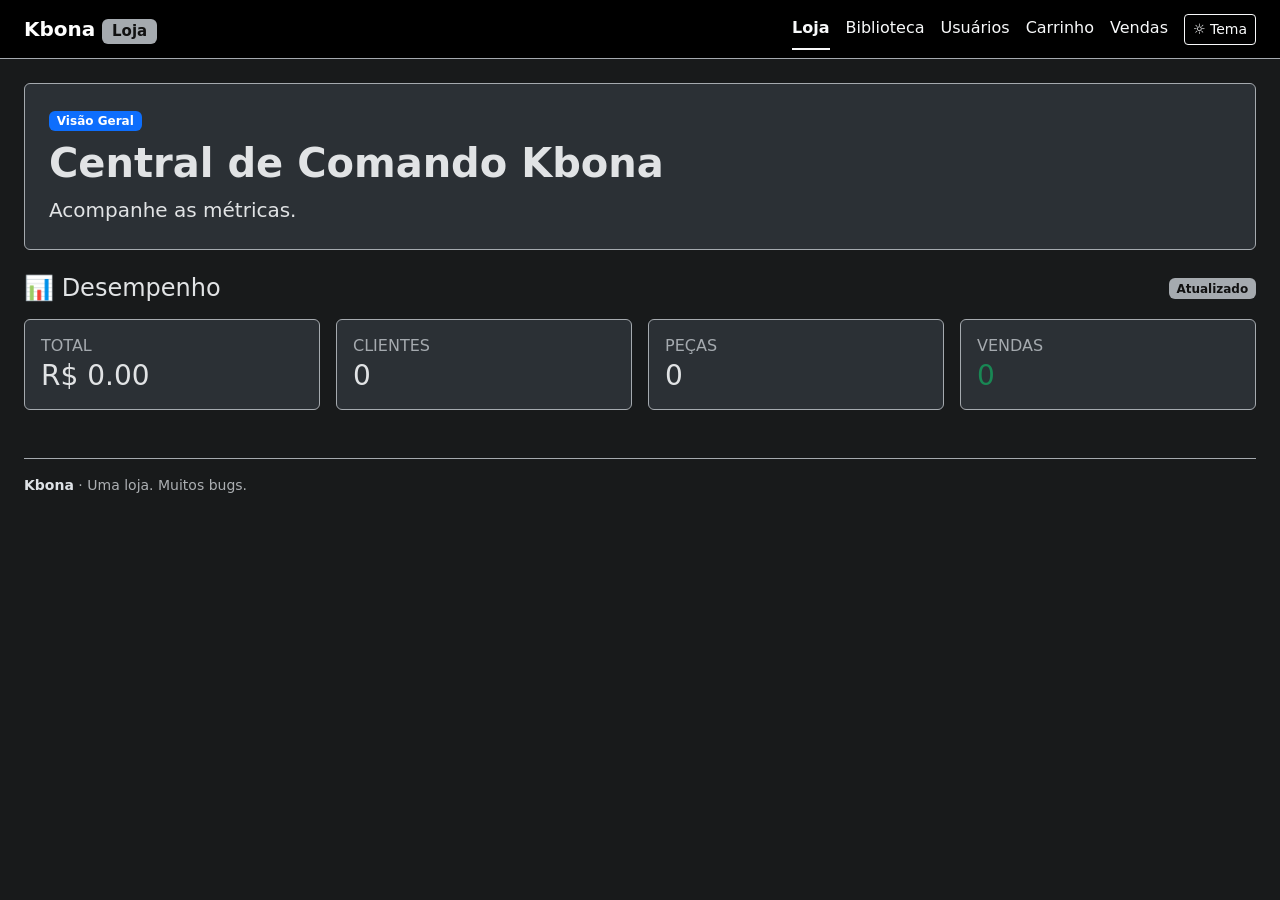
<file: index.html>
<!doctype html>
<html lang="pt-BR" data-bs-theme="dark">
<head>
  <meta charset="UTF-8">
  <meta name="viewport" content="width=device-width, initial-scale=1.0">
  <meta name="theme-color" content="#181a1b">
  <meta name="description" content="Kbona -- Loja de Compras">
  <title>Kbona</title>

  <link href="https://cdn.jsdelivr.net/npm/bootstrap@5.3.3/dist/css/bootstrap.min.css" rel="stylesheet">
  <link href="style.css" rel="stylesheet">
</head>
<body>
  <header class="navbar navbar-expand-lg bg-black border-bottom border-secondary sticky-top" data-bs-theme="dark">
    <div class="container-fluid px-3 px-lg-4">
      <button class="btn btn-outline-light d-lg-none me-2" type="button" data-bs-toggle="offcanvas" data-bs-target="#mobileNav" aria-controls="mobileNav" aria-label="Abrir menu">
        <span aria-hidden="true">☰</span>
      </button>
      <a class="navbar-brand fw-bold" href="index.html">Kbona <span class="badge text-bg-secondary">Loja</span></a>

      <div class="d-none d-lg-flex align-items-center gap-2 ms-auto">
        <nav class="nav nav-underline" aria-label="Navegação principal">
          <a class="nav-link active text-light" data-nav-link href="index.html" aria-current="page">Loja</a>
          <a class="nav-link text-light" data-nav-link href="produtos.html">Biblioteca</a>
          <a class="nav-link text-light" data-nav-link href="clientes.html">Usuários</a>
          <a class="nav-link text-light" data-nav-link href="carrinho.html">Carrinho</a>
          <a class="nav-link text-light" data-nav-link href="vendas.html">Vendas</a>
        </nav>
        <button id="tema" class="btn btn-sm btn-outline-light ms-2" type="button" aria-label="Alternar tema" title="Alternar tema">☼ Tema</button>
      </div>
      <button id="tema-mobile" class="btn btn-sm btn-outline-light d-lg-none ms-auto" type="button" aria-label="Alternar tema">☼</button>
    </div>
  </header>

  <div class="offcanvas offcanvas-start bg-body-tertiary" tabindex="-1" id="mobileNav" aria-labelledby="mobileNavLabel">
    <div class="offcanvas-header border-bottom border-secondary">
      <h2 class="offcanvas-title h5" id="mobileNavLabel">Kbona <span class="badge text-bg-secondary">MENU</span></h2>
      <button type="button" class="btn-close" data-bs-dismiss="offcanvas" aria-label="Fechar"></button>
    </div>
    <div class="offcanvas-body">
      <p class="small text-secondary">Escolha sua própria aventura administrativa:</p>
      <nav class="nav nav-underline flex-column gap-2" aria-label="Navegação móvel">
        <a class="nav-link active" data-nav-link href="index.html" aria-current="page">▦ Loja / Painel</a>
        <a class="nav-link" data-nav-link href="produtos.html">▣ Biblioteca / Produtos</a>
        <a class="nav-link" data-nav-link href="clientes.html">♙ Usuários / Clientes</a>
        <a class="nav-link" data-nav-link href="carrinho.html">＋ Carrinho / Combo</a>
        <a class="nav-link" data-nav-link href="vendas.html">☰ Vendas / Pedidos</a>
        <hr>
        <button id="tema-mobile-menu" class="btn btn-outline-secondary" type="button">Alternar tema</button>
      </nav>
      <p class="small text-secondary mt-4">Conexão: você está conectado. Que tecnologia.</p>
    </div>
  </div>

  <main class="container-fluid px-3 px-lg-4 py-4">
    <section id="painel" class="page-section">
      <div class="card bg-body-tertiary border-secondary mb-4">
        <div class="card-body p-4">
          <span class="badge text-bg-primary mb-2">Visão Geral</span>
          <h1 class="display-6 fw-bold">Central de Comando Kbona</h1>
          <p class="lead mb-0">Acompanhe as métricas.</p>
        </div>
      </div>

      <div class="d-flex justify-content-between align-items-center mb-3">
        <h2 class="h4 mb-0">📊 Desempenho</h2>
        <span class="badge text-bg-secondary">Atualizado</span>
      </div>

      <div class="row row-cols-1 row-cols-sm-2 row-cols-lg-4 g-3 mb-4">
        <div class="col">
          <div class="card bg-body-tertiary border-secondary h-100">
            <div class="card-body d-flex flex-column justify-content-center">
              <h6 class="card-title text-secondary text-uppercase mb-1">Total</h6>
              <h3 class="card-text mb-0" id="ind-faturacao">R$ 0,00</h3>
            </div>
          </div>
        </div>
        <div class="col">
          <div class="card bg-body-tertiary border-secondary h-100">
            <div class="card-body d-flex flex-column justify-content-center">
              <h6 class="card-title text-secondary text-uppercase mb-1">Clientes</h6>
              <h3 class="card-text mb-0" id="ind-clientes">0</h3>
            </div>
          </div>
        </div>
        <div class="col">
          <div class="card bg-body-tertiary border-secondary h-100">
            <div class="card-body d-flex flex-column justify-content-center">
              <h6 class="card-title text-secondary text-uppercase mb-1">Peças</h6>
              <h3 class="card-text mb-0" id="ind-estoque">0</h3>
            </div>
          </div>
        </div>
        <div class="col">
          <div class="card bg-body-tertiary border-secondary h-100">
            <div class="card-body d-flex flex-column justify-content-center">
              <h6 class="card-title text-secondary text-uppercase mb-1">Vendas</h6>
              <h3 class="card-text mb-0 text-success" id="ind-vendas">0</h3>
            </div>
          </div>
        </div>
      </div>
    </section>

    <footer class="border-top border-secondary mt-5 pt-3 pb-2 small text-body-secondary d-flex flex-column flex-md-row justify-content-between gap-2">
      <span><strong class="text-body">Kbona</strong> · Uma loja. Muitos bugs.</span>
    </footer>
  </main>

  <div id="toasts" class="toast-container position-fixed bottom-0 end-0 p-3" aria-live="polite" aria-atomic="true"></div>

  <script src="https://cdn.jsdelivr.net/npm/bootstrap@5.3.3/dist/js/bootstrap.bundle.min.js"></script>
  <script src="app.js"></script>
</body>
</html>
</file>
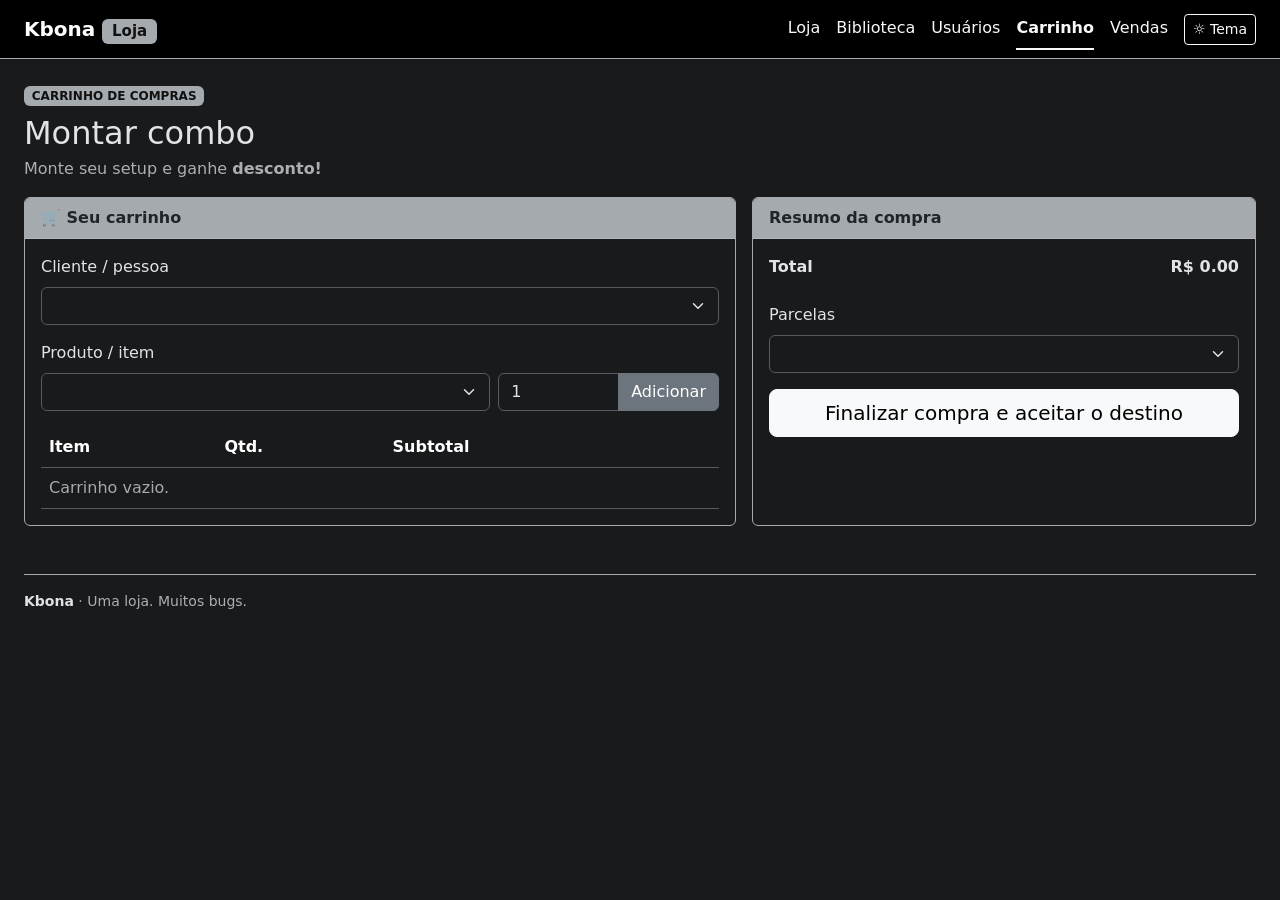
<file: carrinho.html>
<!doctype html>
<html lang="pt-BR" data-bs-theme="dark">
<head>
  <meta charset="UTF-8">
  <meta name="viewport" content="width=device-width, initial-scale=1.0">
  <meta name="theme-color" content="#181a1b">
  <meta name="description" content="Kbona -- Loja de Compras">
  <title>Kbona · Carrinho</title>

  <link href="https://cdn.jsdelivr.net/npm/bootstrap@5.3.3/dist/css/bootstrap.min.css" rel="stylesheet">
  <link href="style.css" rel="stylesheet">
</head>
<body>
  <header class="navbar navbar-expand-lg bg-black border-bottom border-secondary sticky-top" data-bs-theme="dark">
    <div class="container-fluid px-3 px-lg-4">
      <button class="btn btn-outline-light d-lg-none me-2" type="button" data-bs-toggle="offcanvas" data-bs-target="#mobileNav" aria-controls="mobileNav" aria-label="Abrir menu">
        <span aria-hidden="true">☰</span>
      </button>
      <a class="navbar-brand fw-bold" href="index.html">Kbona <span class="badge text-bg-secondary">Loja</span></a>

      <div class="d-none d-lg-flex align-items-center gap-2 ms-auto">
        <nav class="nav nav-underline" aria-label="Navegação principal">
          <a class="nav-link text-light" data-nav-link href="index.html">Loja</a>
          <a class="nav-link text-light" data-nav-link href="produtos.html">Biblioteca</a>
          <a class="nav-link text-light" data-nav-link href="clientes.html">Usuários</a>
          <a class="nav-link active text-light" data-nav-link href="carrinho.html" aria-current="page">Carrinho</a>
          <a class="nav-link text-light" data-nav-link href="vendas.html">Vendas</a>
        </nav>
        <button id="tema" class="btn btn-sm btn-outline-light ms-2" type="button" aria-label="Alternar tema" title="Alternar tema">☼ Tema</button>
      </div>
      <button id="tema-mobile" class="btn btn-sm btn-outline-light d-lg-none ms-auto" type="button" aria-label="Alternar tema">☼</button>
    </div>
  </header>

  <div class="offcanvas offcanvas-start bg-body-tertiary" tabindex="-1" id="mobileNav" aria-labelledby="mobileNavLabel">
    <div class="offcanvas-header border-bottom border-secondary">
      <h2 class="offcanvas-title h5" id="mobileNavLabel">Kbona <span class="badge text-bg-secondary">MENU</span></h2>
      <button type="button" class="btn-close" data-bs-dismiss="offcanvas" aria-label="Fechar"></button>
    </div>
    <div class="offcanvas-body">
      <p class="small text-secondary">Escolha sua própria aventura administrativa:</p>
      <nav class="nav nav-underline flex-column gap-2" aria-label="Navegação móvel">
        <a class="nav-link" data-nav-link href="index.html">▦ Loja / Painel</a>
        <a class="nav-link" data-nav-link href="produtos.html">▣ Biblioteca / Produtos</a>
        <a class="nav-link" data-nav-link href="clientes.html">♙ Usuários / Clientes</a>
        <a class="nav-link active" data-nav-link href="carrinho.html" aria-current="page">＋ Carrinho / Combo</a>
        <a class="nav-link" data-nav-link href="vendas.html">☰ Vendas / Pedidos</a>
        <hr>
        <button id="tema-mobile-menu" class="btn btn-outline-secondary" type="button">Alternar tema</button>
      </nav>
      <p class="small text-secondary mt-4">Conexão: você está conectado. Que tecnologia.</p>
    </div>
  </div>

  <main class="container-fluid px-3 px-lg-4 py-4">
    <section id="combo" class="page-section">
      <div class="mb-3">
        <span class="badge text-bg-secondary mb-2">CARRINHO DE COMPRAS</span>
        <h1 class="h2 mb-1">Montar combo</h1>
        <p class="text-body-secondary mb-0">Monte seu setup e ganhe <strong>desconto!</strong></p>
      </div>
      <div class="row g-3">
        <div class="col-12 col-xl-7">
          <div class="card border-secondary h-100">
            <div class="card-header bg-secondary text-dark fw-bold">🛒 Seu carrinho</div>
            <div class="card-body">
              <label class="form-label" for="cc">Cliente / pessoa</label>
              <select id="cc" class="form-select mb-3" aria-label="Cliente"></select>
              <label class="form-label" for="cp">Produto / item</label>
              <div class="row g-2 mb-3">
                <div class="col-7 col-sm-8"><select id="cp" class="form-select" aria-label="Produto"></select></div>
                <div class="col-5 col-sm-4"><div class="input-group"><input id="cq" type="number" min="1" step="1" value="1" class="form-control" aria-label="Quantidade"><button id="add" class="btn btn-secondary" type="button">Adicionar</button></div></div>
              </div>
              <div class="table-responsive">
                <table class="table table-hover align-middle mb-0">
                  <thead><tr><th scope="col">Item</th><th scope="col">Qtd.</th><th scope="col">Subtotal</th><th scope="col"><span class="visually-hidden">Ação</span></th></tr></thead>
                  <tbody id="tc"></tbody>
                </table>
              </div>
            </div>
          </div>
        </div>
        <div class="col-12 col-xl-5">
          <div class="card border-secondary h-100">
            <div class="card-header bg-secondary text-dark fw-bold">Resumo da compra</div>
            <div class="card-body">
              <dl id="res" class="row mb-3"></dl>
              <label class="form-label" for="par">Parcelas</label>
              <select id="par" class="form-select mb-2"></select>
              <div id="parinfo" class="small text-body-secondary mb-3"></div>
              <button id="fin" class="btn btn-light btn-lg w-100" type="button">Finalizar compra e aceitar o destino</button>
            </div>
          </div>
        </div>
      </div>
    </section>

    <footer class="border-top border-secondary mt-5 pt-3 pb-2 small text-body-secondary d-flex flex-column flex-md-row justify-content-between gap-2">
      <span><strong class="text-body">Kbona</strong> · Uma loja. Muitos bugs.</span>
    </footer>
  </main>

  <div id="toasts" class="toast-container position-fixed bottom-0 end-0 p-3" aria-live="polite" aria-atomic="true"></div>

  <script src="https://cdn.jsdelivr.net/npm/bootstrap@5.3.3/dist/js/bootstrap.bundle.min.js"></script>
  <script src="app.js"></script>
</body>
</html>
</file>
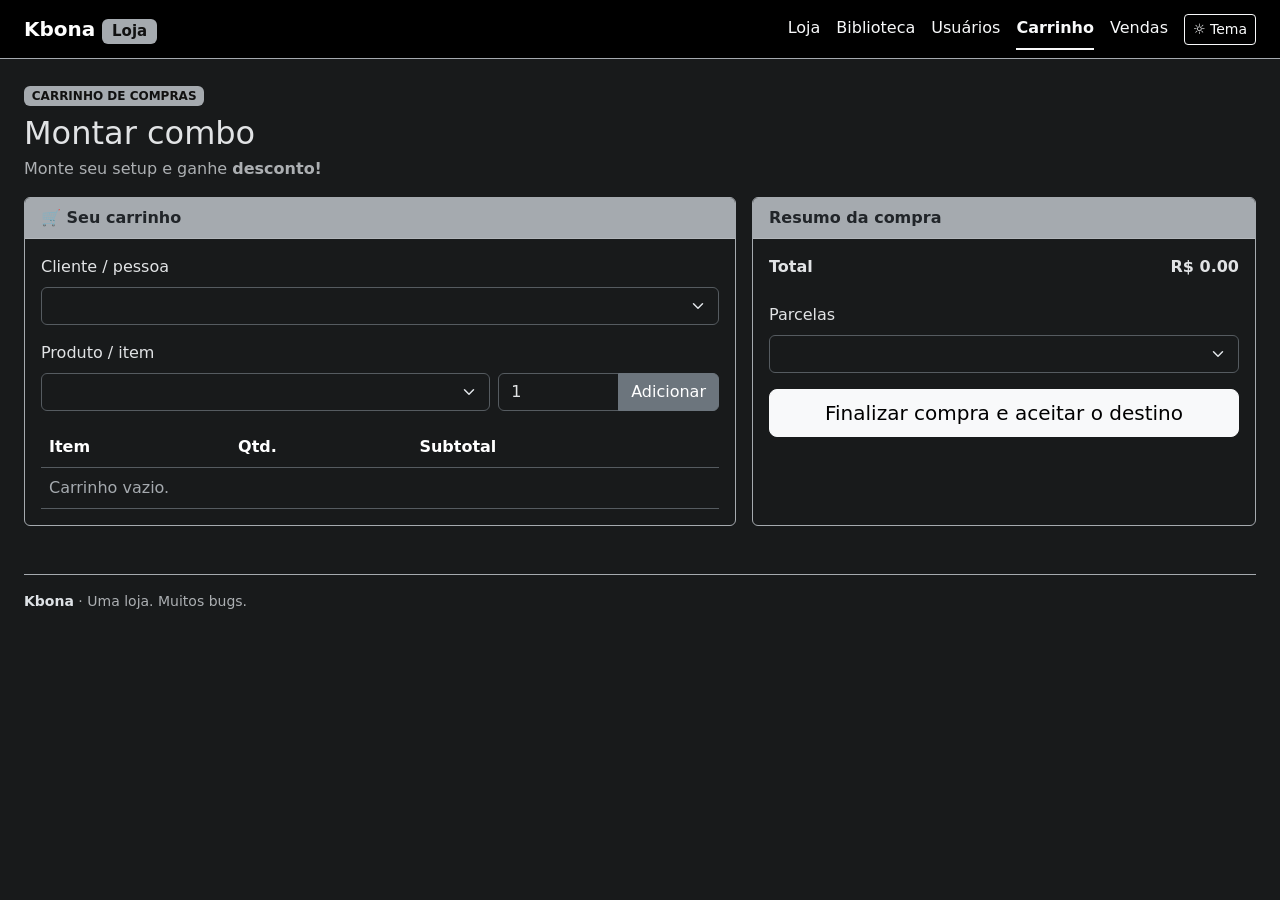
<file: Carrinho.html>
<!doctype html>
<html lang="pt-BR" data-bs-theme="dark">
<head>
  <meta charset="UTF-8">
  <!-- Ajusta a página à largura do celular -->
  <meta name="viewport" content="width=device-width, initial-scale=1.0">
  <!-- Cor da barra do navegador no celular -->
  <meta name="theme-color" content="#181a1b">
  <meta name="description" content="Kbona -- Loja de Compras">
  <title>Kbona · Carrinho</title>

  <link href="https://cdn.jsdelivr.net/npm/bootstrap@5.3.3/dist/css/bootstrap.min.css" rel="stylesheet">
  <link href="style.css" rel="stylesheet">
</head>
<body>
  <!-- BARRA DO TOPO (fixa): botão ☰, marca, links e botão de tema -->
  <header class="navbar navbar-expand-lg bg-black border-bottom border-secondary sticky-top" data-bs-theme="dark">
    <div class="container-fluid px-3 px-lg-4">
      <!-- Botão ☰ que abre o menu lateral (só aparece no celular) -->
      <button class="btn btn-outline-light d-lg-none me-2" type="button" data-bs-toggle="offcanvas" data-bs-target="#mobileNav" aria-controls="mobileNav" aria-label="Abrir menu">
        <span aria-hidden="true">☰</span>
      </button>
      <!-- Marca da loja; o clique volta ao painel -->
      <a class="navbar-brand fw-bold" href="index.html">Kbona <span class="badge text-bg-secondary">Loja</span></a>

      <div class="d-none d-lg-flex align-items-center gap-2 ms-auto">
        <!-- Menu do desktop; o link da página atual recebe a classe active -->
        <nav class="nav nav-underline" aria-label="Navegação principal">
          <a class="nav-link text-light" data-nav-link href="index.html">Loja</a>
          <a class="nav-link text-light" data-nav-link href="produtos.html">Biblioteca</a>
          <a class="nav-link text-light" data-nav-link href="clientes.html">Usuários</a>
          <a class="nav-link active text-light" data-nav-link href="carrinho.html" aria-current="page">Carrinho</a>
          <a class="nav-link text-light" data-nav-link href="vendas.html">Vendas</a>
        </nav>
        <!-- Alterna tema claro/escuro (desktop) -->
        <button id="tema" class="btn btn-sm btn-outline-light ms-2" type="button" aria-label="Alternar tema" title="Alternar tema">☼ Tema</button>
      </div>
      <!-- Alterna tema claro/escuro (celular) -->
      <button id="tema-mobile" class="btn btn-sm btn-outline-light d-lg-none ms-auto" type="button" aria-label="Alternar tema">☼</button>
    </div>
  </header>

  <!-- MENU LATERAL do celular (gaveta que desliza da esquerda) -->
  <div class="offcanvas offcanvas-start bg-body-tertiary" tabindex="-1" id="mobileNav" aria-labelledby="mobileNavLabel">
    <div class="offcanvas-header border-bottom border-secondary">
      <h2 class="offcanvas-title h5" id="mobileNavLabel">Kbona <span class="badge text-bg-secondary">MENU</span></h2>
      <button type="button" class="btn-close" data-bs-dismiss="offcanvas" aria-label="Fechar"></button>
    </div>
    <div class="offcanvas-body">
      <p class="small text-secondary">Escolha sua própria aventura administrativa:</p>
      <!-- Mesmos links do menu do desktop -->
      <nav class="nav nav-underline flex-column gap-2" aria-label="Navegação móvel">
        <a class="nav-link" data-nav-link href="index.html">▦ Loja / Painel</a>
        <a class="nav-link" data-nav-link href="produtos.html">▣ Biblioteca / Produtos</a>
        <a class="nav-link" data-nav-link href="clientes.html">♙ Usuários / Clientes</a>
        <a class="nav-link active" data-nav-link href="carrinho.html" aria-current="page">＋ Carrinho / Combo</a>
        <a class="nav-link" data-nav-link href="vendas.html">☰ Vendas / Pedidos</a>
        <hr>
        <!-- Alterna tema de dentro do menu lateral -->
        <button id="tema-mobile-menu" class="btn btn-outline-secondary" type="button">Alternar tema</button>
      </nav>
      <p class="small text-secondary mt-4">Conexão: você está conectado. Que tecnologia.</p>
    </div>
  </div>

  <!-- CONTEÚDO: tela "combo" (cada tela agora é um arquivo .html; cabeçalho, menu e rodapé se repetem) -->
  <main class="container-fluid px-3 px-lg-4 py-4">
    <!-- TELA 4 · CARRINHO: montar o combo e finalizar a compra -->
    <section id="combo" class="page-section">
      <div class="mb-3">
        <span class="badge text-bg-secondary mb-2">CARRINHO DE COMPRAS</span>
        <h1 class="h2 mb-1">Montar combo</h1>
        <p class="text-body-secondary mb-0">Monte seu setup e ganhe <strong>desconto!</strong></p>
      </div>
      <div class="row g-3">
        <div class="col-12 col-xl-7">
          <div class="card border-secondary h-100">
            <div class="card-header bg-secondary text-dark fw-bold">🛒 Seu carrinho</div>
            <div class="card-body">
              <label class="form-label" for="cc">Cliente / pessoa</label>
              <!-- Cliente que está comprando -->
              <select id="cc" class="form-select mb-3" aria-label="Cliente"></select>
              <label class="form-label" for="cp">Produto / item</label>
              <!-- Produto (cp), quantidade (cq) e botão Adicionar (add) -->
              <div class="row g-2 mb-3">
                <div class="col-7 col-sm-8"><select id="cp" class="form-select" aria-label="Produto"></select></div>
                <div class="col-5 col-sm-4"><div class="input-group"><input id="cq" type="number" min="1" step="1" value="1" class="form-control" aria-label="Quantidade"><button id="add" class="btn btn-secondary" type="button">Adicionar</button></div></div>
              </div>
              <div class="table-responsive">
                <table class="table table-hover align-middle mb-0">
                  <thead><tr><th scope="col">Item</th><th scope="col">Qtd.</th><th scope="col">Subtotal</th></tr></thead>
                  <!-- Itens do carrinho (id novo: o JS precisa escrever aqui) -->
                  <tbody id="tc"></tbody>
                </table>
              </div>
            </div>
          </div>
        </div>
        <div class="col-12 col-xl-5">
          <div class="card border-secondary h-100">
            <div class="card-header bg-secondary text-dark fw-bold">Resumo da compra</div>
            <div class="card-body">
              <!-- Resumo da compra (valores calculados pelo JS) -->
              <dl id="res" class="row mb-3"></dl>
              <!-- Parcelas (par) e texto explicativo (parinfo) -->
              <label class="form-label" for="par">Parcelas</label>
              <select id="par" class="form-select mb-2"></select>
              <div id="parinfo" class="small text-body-secondary mb-3"></div>
              <!-- Finaliza a compra e registra a venda -->
              <button id="fin" class="btn btn-light btn-lg w-100" type="button">Finalizar compra e aceitar o destino</button>
            </div>
          </div>
        </div>
      </div>
    </section>

    <!-- RODAPÉ -->
    <footer class="border-top border-secondary mt-5 pt-3 pb-2 small text-body-secondary d-flex flex-column flex-md-row justify-content-between gap-2">
      <span><strong class="text-body">Kbona</strong> · Uma loja. Muitos bugs.</span>
    </footer>
  </main>

  <!-- Área das notificações (toasts), canto inferior direito -->
  <div id="toasts" class="toast-container position-fixed bottom-0 end-0 p-3" aria-live="polite" aria-atomic="true"></div>

  <!-- Bootstrap JS (modais, menu lateral, toasts); vem antes do app.js -->
  <script src="https://cdn.jsdelivr.net/npm/bootstrap@5.3.3/dist/js/bootstrap.bundle.min.js"></script>
  <!-- Nosso JS, o mesmo em todas as páginas: cada id pode não existir na página atual -->
  <script src="app.js"></script>
</body>
</html>
</file>
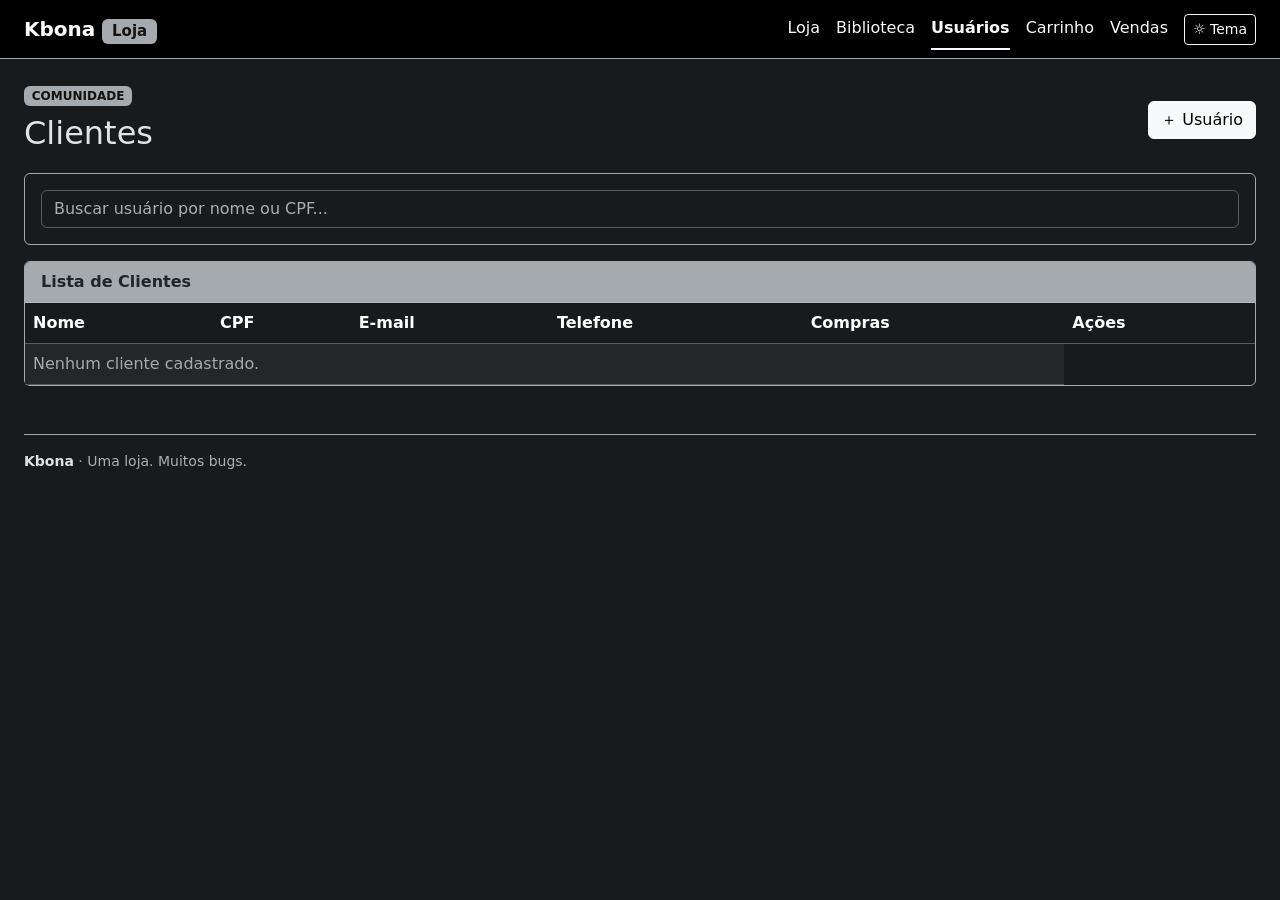
<file: clientes.html>
<!doctype html>
<html lang="pt-BR" data-bs-theme="dark">
<head>
  <meta charset="UTF-8">
  <meta name="viewport" content="width=device-width, initial-scale=1.0">
  <meta name="theme-color" content="#181a1b">
  <meta name="description" content="Kbona -- Loja de Compras">
  <title>Kbona · Clientes</title>

  <link href="https://cdn.jsdelivr.net/npm/bootstrap@5.3.3/dist/css/bootstrap.min.css" rel="stylesheet">
  <link href="style.css" rel="stylesheet">
</head>
<body>
  <header class="navbar navbar-expand-lg bg-black border-bottom border-secondary sticky-top" data-bs-theme="dark">
    <div class="container-fluid px-3 px-lg-4">
      <button class="btn btn-outline-light d-lg-none me-2" type="button" data-bs-toggle="offcanvas" data-bs-target="#mobileNav" aria-controls="mobileNav" aria-label="Abrir menu">
        <span aria-hidden="true">☰</span>
      </button>
      <a class="navbar-brand fw-bold" href="index.html">Kbona <span class="badge text-bg-secondary">Loja</span></a>

      <div class="d-none d-lg-flex align-items-center gap-2 ms-auto">
        <nav class="nav nav-underline" aria-label="Navegação principal">
          <a class="nav-link text-light" data-nav-link href="index.html">Loja</a>
          <a class="nav-link text-light" data-nav-link href="produtos.html">Biblioteca</a>
          <a class="nav-link active text-light" data-nav-link href="clientes.html" aria-current="page">Usuários</a>
          <a class="nav-link text-light" data-nav-link href="carrinho.html">Carrinho</a>
          <a class="nav-link text-light" data-nav-link href="vendas.html">Vendas</a>
        </nav>
        <button id="tema" class="btn btn-sm btn-outline-light ms-2" type="button" aria-label="Alternar tema" title="Alternar tema">☼ Tema</button>
      </div>
      <button id="tema-mobile" class="btn btn-sm btn-outline-light d-lg-none ms-auto" type="button" aria-label="Alternar tema">☼</button>
    </div>
  </header>

  <div class="offcanvas offcanvas-start bg-body-tertiary" tabindex="-1" id="mobileNav" aria-labelledby="mobileNavLabel">
    <div class="offcanvas-header border-bottom border-secondary">
      <h2 class="offcanvas-title h5" id="mobileNavLabel">Kbona <span class="badge text-bg-secondary">MENU</span></h2>
      <button type="button" class="btn-close" data-bs-dismiss="offcanvas" aria-label="Fechar"></button>
    </div>
    <div class="offcanvas-body">
      <p class="small text-secondary">Escolha sua própria aventura administrativa:</p>
      <nav class="nav nav-underline flex-column gap-2" aria-label="Navegação móvel">
        <a class="nav-link" data-nav-link href="index.html">▦ Loja / Painel</a>
        <a class="nav-link" data-nav-link href="produtos.html">▣ Biblioteca / Produtos</a>
        <a class="nav-link active" data-nav-link href="clientes.html" aria-current="page">♙ Usuários / Clientes</a>
        <a class="nav-link" data-nav-link href="carrinho.html">＋ Carrinho / Combo</a>
        <a class="nav-link" data-nav-link href="vendas.html">☰ Vendas / Pedidos</a>
        <hr>
        <button id="tema-mobile-menu" class="btn btn-outline-secondary" type="button">Alternar tema</button>
      </nav>
      <p class="small text-secondary mt-4">Conexão: você está conectado. Que tecnologia.</p>
    </div>
  </div>

  <main class="container-fluid px-3 px-lg-4 py-4">
    <section id="clientes" class="page-section">
      <div class="d-flex flex-wrap justify-content-between align-items-center gap-3 mb-3">
        <div>
          <span class="badge text-bg-secondary mb-2">COMUNIDADE</span>
          <h1 class="h2 mb-1">Clientes</h1>
        </div>
        <button class="btn btn-light" id="novoCli" type="button">＋ Usuário</button>
      </div>
      <div class="card border-secondary mb-3"><div class="card-body"><label class="visually-hidden" for="lq">Buscar cliente</label><input id="lq" type="search" class="form-control" placeholder="Buscar usuário por nome ou CPF..."></div></div>
      <div class="card border-secondary">
        <div class="card-header bg-secondary text-dark fw-bold">Lista de Clientes</div>
        <div class="table-responsive">
          <table class="table table-hover table-striped align-middle mb-0">
            <thead><tr><th scope="col">Nome</th><th scope="col">CPF</th><th scope="col">E-mail</th><th scope="col">Telefone</th><th scope="col">Compras</th><th scope="col">Ações</th></tr></thead>
            <tbody id="tcli"></tbody>
          </table>
        </div>
      </div>
    </section>

    <footer class="border-top border-secondary mt-5 pt-3 pb-2 small text-body-secondary d-flex flex-column flex-md-row justify-content-between gap-2">
      <span><strong class="text-body">Kbona</strong> · Uma loja. Muitos bugs.</span>
    </footer>
  </main>

  <div class="modal fade" id="mCli" tabindex="-1" aria-labelledby="mCliT" aria-hidden="true">
    <div class="modal-dialog modal-dialog-centered">
      <form class="modal-content bg-body-tertiary" id="fCli" novalidate>
        <div class="modal-header border-secondary"><h2 class="modal-title h5" id="mCliT">Cliente</h2><button type="button" class="btn-close" data-bs-dismiss="modal" aria-label="Fechar"></button></div>
        <div class="modal-body vstack gap-3">
          <input type="hidden" name="cid">
          <div><label class="form-label" for="cn">Nome completo</label><input id="cn" name="nome" class="form-control" required minlength="3"><div class="invalid-feedback">Informe o nome completo.</div></div>
          <div><label class="form-label" for="cpf">CPF</label><input id="cpf" name="cpf" class="form-control" required pattern="\d{3}\.?\d{3}\.?\d{3}-?\d{2}" placeholder="000.000.000-00"><div class="invalid-feedback" id="cpfmsg"></div></div>
          <div><label class="form-label" for="cem">E-mail</label><input id="cem" name="email" type="email" class="form-control" required><div class="invalid-feedback">Informe um e-mail válido.</div></div>
          <div><label class="form-label" for="ctl">Telefone</label><input id="ctl" name="tele" class="form-control" required pattern="\(?\d{2}\)?\s?\d{4,5}-?\d{4}" placeholder="(47) 99999-9999"><div class="invalid-feedback">Informe DDD e o número, como (47) 99999-9999.</div></div>
        </div>
        <div class="modal-footer border-secondary"><button type="button" class="btn btn-outline-secondary" data-bs-dismiss="modal">Cancelar</button><button type="submit" class="btn btn-light">Salvar usuário</button></div>
      </form>
    </div>
  </div>

  <div class="modal fade" id="mDel" tabindex="-1" aria-labelledby="delTitle" aria-hidden="true">
    <div class="modal-dialog modal-sm modal-dialog-centered"><div class="modal-content bg-body-tertiary border-secondary">
      <div class="modal-body"><h2 class="h6" id="delTitle">Tem certeza, chefe?</h2><p class="mb-0">Excluir <strong id="delNome"></strong>? Não tem mais volta.</p></div>
      <div class="modal-footer border-secondary"><button type="button" class="btn btn-outline-secondary" data-bs-dismiss="modal">Voltar</button><button id="delOk" type="button" class="btn btn-danger">Excluir</button></div>
    </div></div>
  </div>

  <div id="toasts" class="toast-container position-fixed bottom-0 end-0 p-3" aria-live="polite" aria-atomic="true"></div>

  <script src="https://cdn.jsdelivr.net/npm/bootstrap@5.3.3/dist/js/bootstrap.bundle.min.js"></script>
  <script src="app.js"></script>
</body>
</html>
</file>
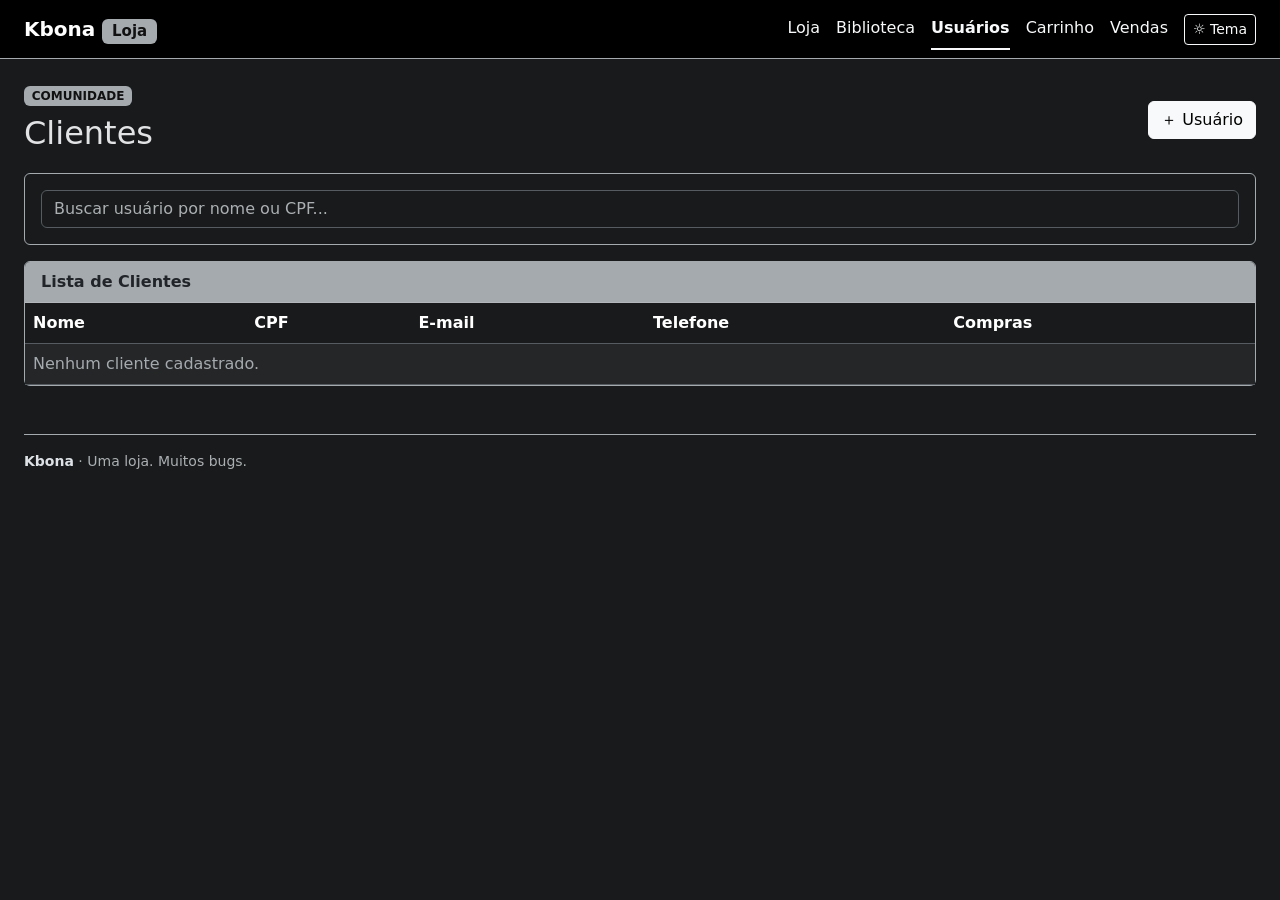
<file: Clientes.html>
<!doctype html>
<html lang="pt-BR" data-bs-theme="dark">
<head>
  <meta charset="UTF-8">
  <!-- Ajusta a página à largura do celular -->
  <meta name="viewport" content="width=device-width, initial-scale=1.0">
  <!-- Cor da barra do navegador no celular -->
  <meta name="theme-color" content="#181a1b">
  <meta name="description" content="Kbona -- Loja de Compras">
  <title>Kbona · Clientes</title>

  <link href="https://cdn.jsdelivr.net/npm/bootstrap@5.3.3/dist/css/bootstrap.min.css" rel="stylesheet">
  <link href="style.css" rel="stylesheet">
</head>
<body>
  <!-- BARRA DO TOPO (fixa): botão ☰, marca, links e botão de tema -->
  <header class="navbar navbar-expand-lg bg-black border-bottom border-secondary sticky-top" data-bs-theme="dark">
    <div class="container-fluid px-3 px-lg-4">
      <!-- Botão ☰ que abre o menu lateral (só aparece no celular) -->
      <button class="btn btn-outline-light d-lg-none me-2" type="button" data-bs-toggle="offcanvas" data-bs-target="#mobileNav" aria-controls="mobileNav" aria-label="Abrir menu">
        <span aria-hidden="true">☰</span>
      </button>
      <!-- Marca da loja; o clique volta ao painel -->
      <a class="navbar-brand fw-bold" href="index.html">Kbona <span class="badge text-bg-secondary">Loja</span></a>

      <div class="d-none d-lg-flex align-items-center gap-2 ms-auto">
        <!-- Menu do desktop; o link da página atual recebe a classe active -->
        <nav class="nav nav-underline" aria-label="Navegação principal">
          <a class="nav-link text-light" data-nav-link href="index.html">Loja</a>
          <a class="nav-link text-light" data-nav-link href="produtos.html">Biblioteca</a>
          <a class="nav-link active text-light" data-nav-link href="clientes.html" aria-current="page">Usuários</a>
          <a class="nav-link text-light" data-nav-link href="carrinho.html">Carrinho</a>
          <a class="nav-link text-light" data-nav-link href="vendas.html">Vendas</a>
        </nav>
        <!-- Alterna tema claro/escuro (desktop) -->
        <button id="tema" class="btn btn-sm btn-outline-light ms-2" type="button" aria-label="Alternar tema" title="Alternar tema">☼ Tema</button>
      </div>
      <!-- Alterna tema claro/escuro (celular) -->
      <button id="tema-mobile" class="btn btn-sm btn-outline-light d-lg-none ms-auto" type="button" aria-label="Alternar tema">☼</button>
    </div>
  </header>

  <!-- MENU LATERAL do celular (gaveta que desliza da esquerda) -->
  <div class="offcanvas offcanvas-start bg-body-tertiary" tabindex="-1" id="mobileNav" aria-labelledby="mobileNavLabel">
    <div class="offcanvas-header border-bottom border-secondary">
      <h2 class="offcanvas-title h5" id="mobileNavLabel">Kbona <span class="badge text-bg-secondary">MENU</span></h2>
      <button type="button" class="btn-close" data-bs-dismiss="offcanvas" aria-label="Fechar"></button>
    </div>
    <div class="offcanvas-body">
      <p class="small text-secondary">Escolha sua própria aventura administrativa:</p>
      <!-- Mesmos links do menu do desktop -->
      <nav class="nav nav-underline flex-column gap-2" aria-label="Navegação móvel">
        <a class="nav-link" data-nav-link href="index.html">▦ Loja / Painel</a>
        <a class="nav-link" data-nav-link href="produtos.html">▣ Biblioteca / Produtos</a>
        <a class="nav-link active" data-nav-link href="clientes.html" aria-current="page">♙ Usuários / Clientes</a>
        <a class="nav-link" data-nav-link href="carrinho.html">＋ Carrinho / Combo</a>
        <a class="nav-link" data-nav-link href="vendas.html">☰ Vendas / Pedidos</a>
        <hr>
        <!-- Alterna tema de dentro do menu lateral -->
        <button id="tema-mobile-menu" class="btn btn-outline-secondary" type="button">Alternar tema</button>
      </nav>
      <p class="small text-secondary mt-4">Conexão: você está conectado. Que tecnologia.</p>
    </div>
  </div>

  <!-- CONTEÚDO: tela "clientes" (cada tela agora é um arquivo .html; cabeçalho, menu e rodapé se repetem) -->
  <main class="container-fluid px-3 px-lg-4 py-4">
    <!-- TELA 3 · CLIENTES: cadastro e lista -->
    <section id="clientes" class="page-section">
      <div class="d-flex flex-wrap justify-content-between align-items-center gap-3 mb-3">
        <div>
          <span class="badge text-bg-secondary mb-2">COMUNIDADE</span>
          <h1 class="h2 mb-1">Clientes</h1>
        </div>
        <!-- Abre o modal de cadastro de cliente -->
        <button class="btn btn-light" id="novoCli" type="button">＋ Usuário</button>
      </div>
      <!-- Busca de cliente por nome ou CPF -->
      <div class="card border-secondary mb-3"><div class="card-body"><label class="visually-hidden" for="lq">Buscar cliente</label><input id="lq" type="search" class="form-control" placeholder="Buscar usuário por nome ou CPF..."></div></div>
      <div class="card border-secondary">
        <div class="card-header bg-secondary text-dark fw-bold">Lista de Clientes</div>
        <div class="table-responsive">
          <table class="table table-hover table-striped align-middle mb-0">
            <thead><tr><th scope="col">Nome</th><th scope="col">CPF</th><th scope="col">E-mail</th><th scope="col">Telefone</th><th scope="col">Compras</th></tr></thead>
            <!-- Linhas da tabela de clientes (JS) -->
            <tbody id="tcli"></tbody>
          </table>
        </div>
      </div>
    </section>

    <!-- RODAPÉ -->
    <footer class="border-top border-secondary mt-5 pt-3 pb-2 small text-body-secondary d-flex flex-column flex-md-row justify-content-between gap-2">
      <span><strong class="text-body">Kbona</strong> · Uma loja. Muitos bugs.</span>
    </footer>
  </main>

  <!-- MODAL DE CLIENTE; pattern valida CPF e telefone -->
  <div class="modal fade" id="mCli" tabindex="-1" aria-labelledby="mCliT" aria-hidden="true">
    <div class="modal-dialog modal-dialog-centered">
      <form class="modal-content bg-body-tertiary" id="fCli" novalidate>
        <div class="modal-header border-secondary"><h2 class="modal-title h5" id="mCliT">Cliente</h2><button type="button" class="btn-close" data-bs-dismiss="modal" aria-label="Fechar"></button></div>
        <div class="modal-body vstack gap-3">
          <!-- Id oculto do cliente (usado ao editar) -->
          <input type="hidden" name="cid">
          <div><label class="form-label" for="cn">Nome completo</label><input id="cn" name="nome" class="form-control" required minlength="3"><div class="invalid-feedback">Informe o nome completo.</div></div>
          <div><label class="form-label" for="cpf">CPF</label><input id="cpf" name="cpf" class="form-control" required pattern="\d{3}\.?\d{3}\.?\d{3}-?\d{2}" placeholder="000.000.000-00"><div class="invalid-feedback" id="cpfmsg"></div></div>
          <div><label class="form-label" for="cem">E-mail</label><input id="cem" name="email" type="email" class="form-control" required><div class="invalid-feedback">Informe um e-mail válido.</div></div>
          <div><label class="form-label" for="ctl">Telefone</label><input id="ctl" name="tele" class="form-control" required pattern="\(?\d{2}\)?\s?\d{4,5}-?\d{4}" placeholder="(47) 99999-9999"><div class="invalid-feedback">Informe DDD e o número, como (47) 99999-9999.</div></div>
        </div>
        <div class="modal-footer border-secondary"><button type="button" class="btn btn-outline-secondary" data-bs-dismiss="modal">Cancelar</button><button type="submit" class="btn btn-light">Salvar usuário</button></div>
      </form>
    </div>
  </div>

  <!-- MODAL DE EXCLUSÃO: nome do item em #delNome, botão confirmar #delOk -->
  <div class="modal fade" id="mDel" tabindex="-1" aria-labelledby="delTitle" aria-hidden="true">
    <div class="modal-dialog modal-sm modal-dialog-centered"><div class="modal-content bg-body-tertiary border-secondary">
      <div class="modal-body"><h2 class="h6" id="delTitle">Tem certeza, chefe?</h2><p class="mb-0">Excluir <strong id="delNome"></strong>? Não tem mais volta.</p></div>
      <div class="modal-footer border-secondary"><button type="button" class="btn btn-outline-secondary" data-bs-dismiss="modal">Voltar</button><button id="delOk" type="button" class="btn btn-danger">Excluir</button></div>
    </div></div>
  </div>

  <!-- Área das notificações (toasts), canto inferior direito -->
  <div id="toasts" class="toast-container position-fixed bottom-0 end-0 p-3" aria-live="polite" aria-atomic="true"></div>

  <!-- Bootstrap JS (modais, menu lateral, toasts); vem antes do app.js -->
  <script src="https://cdn.jsdelivr.net/npm/bootstrap@5.3.3/dist/js/bootstrap.bundle.min.js"></script>
  <!-- Nosso JS, o mesmo em todas as páginas: cada id pode não existir na página atual -->
  <script src="app.js"></script>
</body>
</html>
</file>
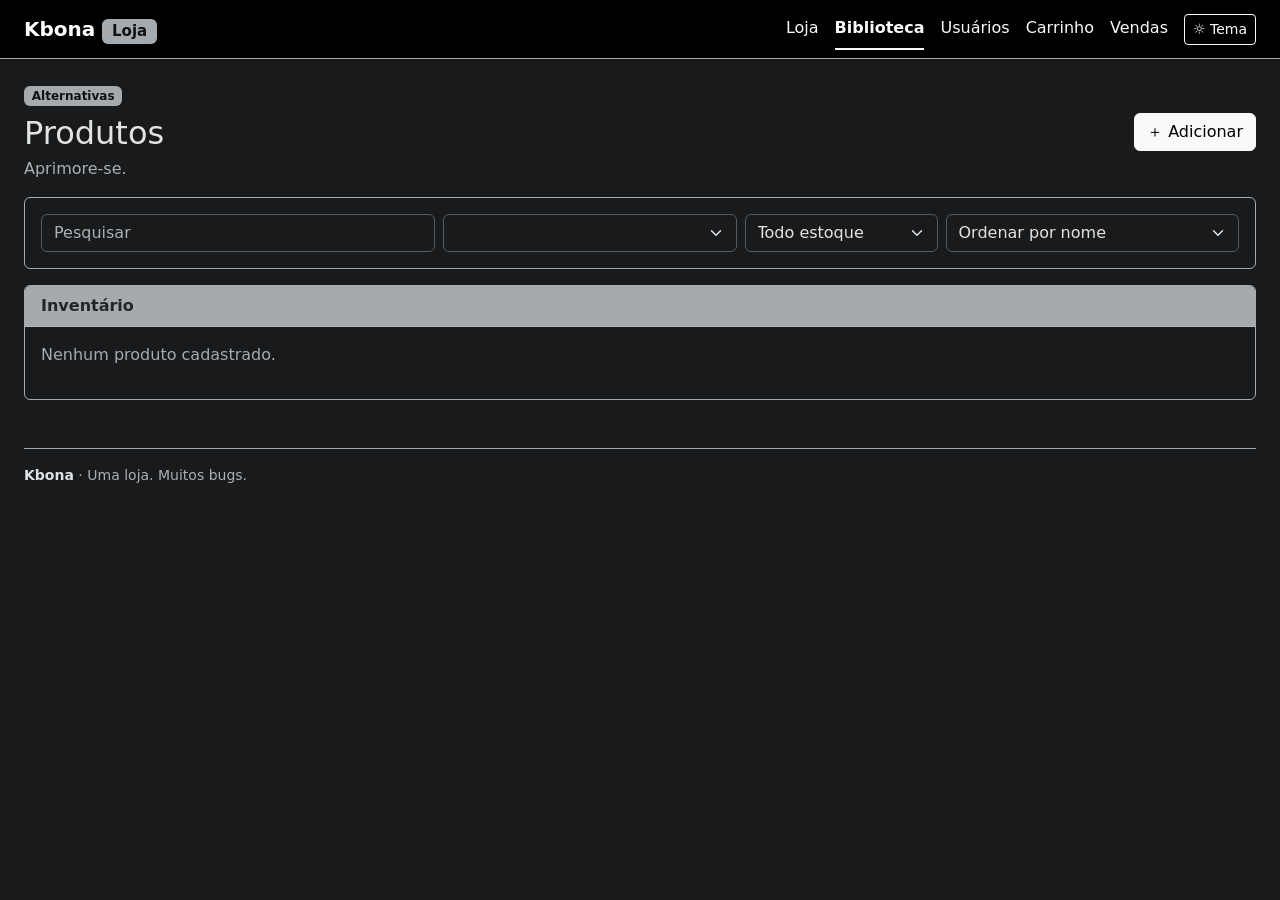
<file: produtos.html>
<!doctype html>
<html lang="pt-BR" data-bs-theme="dark">
<head>
  <meta charset="UTF-8">
  <meta name="viewport" content="width=device-width, initial-scale=1.0">
  <meta name="theme-color" content="#181a1b">
  <meta name="description" content="Kbona -- Loja de Compras">
  <title>Kbona · Produtos</title>

  <link href="https://cdn.jsdelivr.net/npm/bootstrap@5.3.3/dist/css/bootstrap.min.css" rel="stylesheet">
  <link href="style.css" rel="stylesheet">
</head>
<body>
  <header class="navbar navbar-expand-lg bg-black border-bottom border-secondary sticky-top" data-bs-theme="dark">
    <div class="container-fluid px-3 px-lg-4">
      <button class="btn btn-outline-light d-lg-none me-2" type="button" data-bs-toggle="offcanvas" data-bs-target="#mobileNav" aria-controls="mobileNav" aria-label="Abrir menu">
        <span aria-hidden="true">☰</span>
      </button>
      <a class="navbar-brand fw-bold" href="index.html">Kbona <span class="badge text-bg-secondary">Loja</span></a>

      <div class="d-none d-lg-flex align-items-center gap-2 ms-auto">
        <nav class="nav nav-underline" aria-label="Navegação principal">
          <a class="nav-link text-light" data-nav-link href="index.html">Loja</a>
          <a class="nav-link active text-light" data-nav-link href="produtos.html" aria-current="page">Biblioteca</a>
          <a class="nav-link text-light" data-nav-link href="clientes.html">Usuários</a>
          <a class="nav-link text-light" data-nav-link href="carrinho.html">Carrinho</a>
          <a class="nav-link text-light" data-nav-link href="vendas.html">Vendas</a>
        </nav>
        <button id="tema" class="btn btn-sm btn-outline-light ms-2" type="button" aria-label="Alternar tema" title="Alternar tema">☼ Tema</button>
      </div>
      <button id="tema-mobile" class="btn btn-sm btn-outline-light d-lg-none ms-auto" type="button" aria-label="Alternar tema">☼</button>
    </div>
  </header>

  <div class="offcanvas offcanvas-start bg-body-tertiary" tabindex="-1" id="mobileNav" aria-labelledby="mobileNavLabel">
    <div class="offcanvas-header border-bottom border-secondary">
      <h2 class="offcanvas-title h5" id="mobileNavLabel">Kbona <span class="badge text-bg-secondary">MENU</span></h2>
      <button type="button" class="btn-close" data-bs-dismiss="offcanvas" aria-label="Fechar"></button>
    </div>
    <div class="offcanvas-body">
      <p class="small text-secondary">Escolha sua própria aventura administrativa:</p>
      <nav class="nav nav-underline flex-column gap-2" aria-label="Navegação móvel">
        <a class="nav-link" data-nav-link href="index.html">▦ Loja / Painel</a>
        <a class="nav-link active" data-nav-link href="produtos.html" aria-current="page">▣ Biblioteca / Produtos</a>
        <a class="nav-link" data-nav-link href="clientes.html">♙ Usuários / Clientes</a>
        <a class="nav-link" data-nav-link href="carrinho.html">＋ Carrinho / Combo</a>
        <a class="nav-link" data-nav-link href="vendas.html">☰ Vendas / Pedidos</a>
        <hr>
        <button id="tema-mobile-menu" class="btn btn-outline-secondary" type="button">Alternar tema</button>
      </nav>
      <p class="small text-secondary mt-4">Conexão: você está conectado. Que tecnologia.</p>
    </div>
  </div>

  <main class="container-fluid px-3 px-lg-4 py-4">
    <section id="produtos" class="page-section">
      <div class="d-flex flex-wrap justify-content-between align-items-center gap-3 mb-3">
        <div>
          <span class="badge text-bg-secondary mb-2">Alternativas</span>
          <h1 class="h2 mb-1">Produtos</h1>
          <p class="text-body-secondary mb-0">Aprimore-se.</p>
        </div>
        <button class="btn btn-light" id="Produto" type="button">＋ Adicionar</button>
      </div>

      <div class="card border-secondary mb-3">
        <div class="card-body">
          <div class="row g-2">
            <div class="col-12 col-md-4"><label class="visually-hidden" for="pq">Buscar produto</label><input id="pq" type="search" class="form-control" placeholder="Pesquisar" aria-label="Buscar produto"></div>
            <div class="col-6 col-md-3"><label class="visually-hidden" for="pc">Categoria</label><select id="pc" class="form-select" aria-label="Categoria"></select></div>
            <div class="col-6 col-md-2"><label class="visually-hidden" for="pe">Estoque</label><select id="pe" class="form-select" aria-label="Estoque"><option value="">Todo estoque</option><option value="ok">Disponível</option><option value="baixo">Quase acabando</option><option value="esgotado">Esgotado (F)</option></select></div>
            <div class="col-12 col-md-3"><label class="visually-hidden" for="po">Ordenar</label><select id="po" class="form-select" aria-label="Ordenar"><option value="n">Ordenar por nome</option><option value="pa">Menor preço</option><option value="pd">Maior preço</option><option value="e">Menor estoque</option></select></div>
          </div>
        </div>
      </div>

      <div class="card border-secondary">
        <div class="card-header bg-secondary text-dark fw-bold">Inventário</div>
        <div class="card-body">
          <div id="tp" class="row row-cols-1 row-cols-sm-2 row-cols-lg-3 row-cols-xxl-4 g-3"></div>
        </div>
      </div>
    </section>

    <footer class="border-top border-secondary mt-5 pt-3 pb-2 small text-body-secondary d-flex flex-column flex-md-row justify-content-between gap-2">
      <span><strong class="text-body">Kbona</strong> · Uma loja. Muitos bugs.</span>
    </footer>
  </main>

  <div class="modal fade" id="mProd" tabindex="-1" aria-labelledby="mProdT" aria-hidden="true">
    <div class="modal-dialog modal-dialog-centered">
      <form class="modal-content bg-body-tertiary" id="fProd" novalidate>
        <div class="modal-header border-secondary"><h2 class="modal-title h5" id="mProdT">Produto</h2><button type="button" class="btn-close" data-bs-dismiss="modal" aria-label="Fechar"></button></div>
        <div class="modal-body vstack gap-3">
          <input type="hidden" name="pid">
          <div><label class="form-label" for="pn">Nome</label><input id="pn" name="nome" class="form-control" required minlength="3"><div class="invalid-feedback">Informe o nome (mínimo 3 letras).</div></div>
          <div><label class="form-label" for="pcat">Categoria</label><select id="pcat" name="cat" class="form-select" required></select></div>
          <div class="row g-3">
            <div class="col-12 col-sm-6"><label class="form-label" for="ppr">Preço (R$)</label><input id="ppr" name="preco" type="number" min="0.01" step="0.01" class="form-control" required><div class="invalid-feedback">Informe um preço maior que zero.</div></div>
            <div class="col-12 col-sm-6"><label class="form-label" for="pes">Estoque</label><input id="pes" name="estoque" type="number" min="0" step="1" class="form-control" required><div class="invalid-feedback">Informe um número inteiro, zero ou mais.</div></div>
          </div>
          <div><label class="form-label" for="pimg">Imagem do produto (URL)</label><input id="pimg" name="imagem" type="url" class="form-control" placeholder="https://... (opcional)"><div class="form-text">Cole o endereço de uma imagem pública. Se deixar vazio, o produto aparecerá sem foto.</div></div>
        </div>
        <div class="modal-footer border-secondary"><button type="button" class="btn btn-outline-secondary" data-bs-dismiss="modal">Desistir</button><button type="submit" class="btn btn-light">Salvar item</button></div>
      </form>
    </div>
  </div>

  <div class="modal fade" id="mDel" tabindex="-1" aria-labelledby="delTitle" aria-hidden="true">
    <div class="modal-dialog modal-sm modal-dialog-centered"><div class="modal-content bg-body-tertiary border-secondary">
      <div class="modal-body"><h2 class="h6" id="delTitle">Tem certeza, chefe?</h2><p class="mb-0">Excluir <strong id="delNome"></strong>? Não tem mais volta.</p></div>
      <div class="modal-footer border-secondary"><button type="button" class="btn btn-outline-secondary" data-bs-dismiss="modal">Voltar</button><button id="delOk" type="button" class="btn btn-danger">Excluir</button></div>
    </div></div>
  </div>

  <div id="toasts" class="toast-container position-fixed bottom-0 end-0 p-3" aria-live="polite" aria-atomic="true"></div>

  <script src="https://cdn.jsdelivr.net/npm/bootstrap@5.3.3/dist/js/bootstrap.bundle.min.js"></script>
  <script src="app.js"></script>
</body>
</html>
</file>
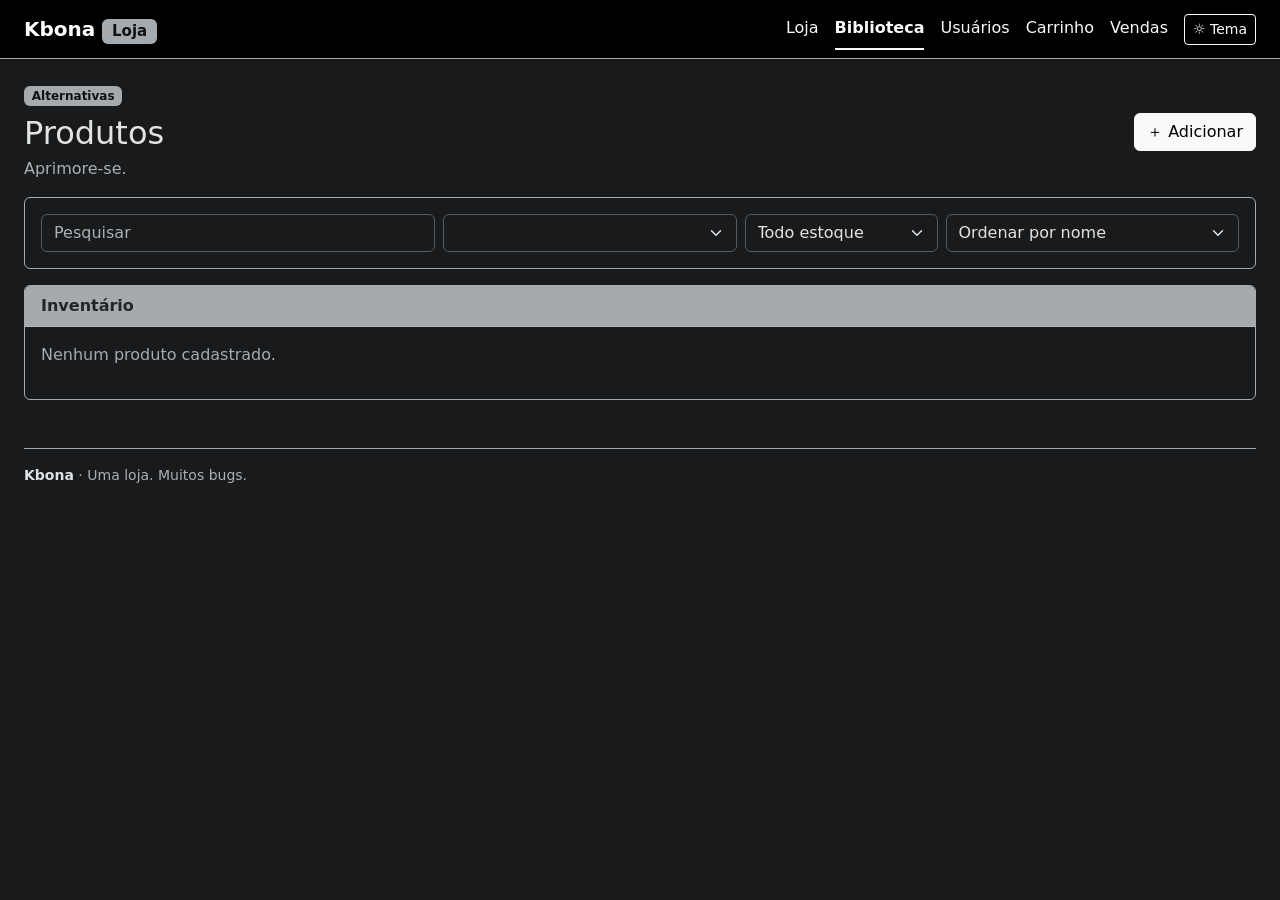
<file: Produtos.html>
<!doctype html>
<html lang="pt-BR" data-bs-theme="dark">
<head>
  <meta charset="UTF-8">
  <!-- Ajusta a página à largura do celular -->
  <meta name="viewport" content="width=device-width, initial-scale=1.0">
  <!-- Cor da barra do navegador no celular -->
  <meta name="theme-color" content="#181a1b">
  <meta name="description" content="Kbona -- Loja de Compras">
  <title>Kbona · Produtos</title>

  <link href="https://cdn.jsdelivr.net/npm/bootstrap@5.3.3/dist/css/bootstrap.min.css" rel="stylesheet">
  <link href="style.css" rel="stylesheet">
</head>
<body>
  <!-- BARRA DO TOPO (fixa): botão ☰, marca, links e botão de tema -->
  <header class="navbar navbar-expand-lg bg-black border-bottom border-secondary sticky-top" data-bs-theme="dark">
    <div class="container-fluid px-3 px-lg-4">
      <!-- Botão ☰ que abre o menu lateral (só aparece no celular) -->
      <button class="btn btn-outline-light d-lg-none me-2" type="button" data-bs-toggle="offcanvas" data-bs-target="#mobileNav" aria-controls="mobileNav" aria-label="Abrir menu">
        <span aria-hidden="true">☰</span>
      </button>
      <!-- Marca da loja; o clique volta ao painel -->
      <a class="navbar-brand fw-bold" href="index.html">Kbona <span class="badge text-bg-secondary">Loja</span></a>

      <div class="d-none d-lg-flex align-items-center gap-2 ms-auto">
        <!-- Menu do desktop; o link da página atual recebe a classe active -->
        <nav class="nav nav-underline" aria-label="Navegação principal">
          <a class="nav-link text-light" data-nav-link href="index.html">Loja</a>
          <a class="nav-link active text-light" data-nav-link href="produtos.html" aria-current="page">Biblioteca</a>
          <a class="nav-link text-light" data-nav-link href="clientes.html">Usuários</a>
          <a class="nav-link text-light" data-nav-link href="carrinho.html">Carrinho</a>
          <a class="nav-link text-light" data-nav-link href="vendas.html">Vendas</a>
        </nav>
        <!-- Alterna tema claro/escuro (desktop) -->
        <button id="tema" class="btn btn-sm btn-outline-light ms-2" type="button" aria-label="Alternar tema" title="Alternar tema">☼ Tema</button>
      </div>
      <!-- Alterna tema claro/escuro (celular) -->
      <button id="tema-mobile" class="btn btn-sm btn-outline-light d-lg-none ms-auto" type="button" aria-label="Alternar tema">☼</button>
    </div>
  </header>

  <!-- MENU LATERAL do celular (gaveta que desliza da esquerda) -->
  <div class="offcanvas offcanvas-start bg-body-tertiary" tabindex="-1" id="mobileNav" aria-labelledby="mobileNavLabel">
    <div class="offcanvas-header border-bottom border-secondary">
      <h2 class="offcanvas-title h5" id="mobileNavLabel">Kbona <span class="badge text-bg-secondary">MENU</span></h2>
      <button type="button" class="btn-close" data-bs-dismiss="offcanvas" aria-label="Fechar"></button>
    </div>
    <div class="offcanvas-body">
      <p class="small text-secondary">Escolha sua própria aventura administrativa:</p>
      <!-- Mesmos links do menu do desktop -->
      <nav class="nav nav-underline flex-column gap-2" aria-label="Navegação móvel">
        <a class="nav-link" data-nav-link href="index.html">▦ Loja / Painel</a>
        <a class="nav-link active" data-nav-link href="produtos.html" aria-current="page">▣ Biblioteca / Produtos</a>
        <a class="nav-link" data-nav-link href="clientes.html">♙ Usuários / Clientes</a>
        <a class="nav-link" data-nav-link href="carrinho.html">＋ Carrinho / Combo</a>
        <a class="nav-link" data-nav-link href="vendas.html">☰ Vendas / Pedidos</a>
        <hr>
        <!-- Alterna tema de dentro do menu lateral -->
        <button id="tema-mobile-menu" class="btn btn-outline-secondary" type="button">Alternar tema</button>
      </nav>
      <p class="small text-secondary mt-4">Conexão: você está conectado. Que tecnologia.</p>
    </div>
  </div>

  <!-- CONTEÚDO: tela "produtos" (cada tela agora é um arquivo .html; cabeçalho, menu e rodapé se repetem) -->
  <main class="container-fluid px-3 px-lg-4 py-4">
    <!-- TELA 2 · PRODUTOS: cadastro e inventário -->
    <section id="produtos" class="page-section">
      <div class="d-flex flex-wrap justify-content-between align-items-center gap-3 mb-3">
        <div>
          <span class="badge text-bg-secondary mb-2">Alternativas</span>
          <h1 class="h2 mb-1">Produtos</h1>
          <p class="text-body-secondary mb-0">Aprimore-se.</p>
        </div>
        <!-- Abre o modal de cadastro de produto -->
        <button class="btn btn-light" id="Produto" type="button">＋ Adicionar</button>
      </div>

      <div class="card border-secondary mb-3">
        <div class="card-body">
          <!-- Filtros: busca (pq), categoria (pc), estoque (pe) e ordenação (po) -->
          <div class="row g-2">
            <div class="col-12 col-md-4"><label class="visually-hidden" for="pq">Buscar produto</label><input id="pq" type="search" class="form-control" placeholder="Pesquisar" aria-label="Buscar produto"></div>
            <div class="col-6 col-md-3"><label class="visually-hidden" for="pc">Categoria</label><select id="pc" class="form-select" aria-label="Categoria"></select></div>
            <div class="col-6 col-md-2"><label class="visually-hidden" for="pe">Estoque</label><select id="pe" class="form-select" aria-label="Estoque"><option value="">Todo estoque</option><option value="ok">Disponível</option><option value="baixo">Quase acabando</option><option value="esgotado">Esgotado (F)</option></select></div>
            <div class="col-12 col-md-3"><label class="visually-hidden" for="po">Ordenar</label><select id="po" class="form-select" aria-label="Ordenar"><option value="n">Ordenar por nome</option><option value="pa">Menor preço</option><option value="pd">Maior preço</option><option value="e">Menor estoque</option></select></div>
          </div>
        </div>
      </div>

      <div class="card border-secondary">
        <div class="card-header bg-secondary text-dark fw-bold">Inventário</div>
        <div class="card-body">
          <!-- Cards dos produtos (desenhados pelo JS) -->
          <div id="tp" class="row row-cols-1 row-cols-sm-2 row-cols-lg-3 row-cols-xxl-4 g-3"></div>
        </div>
      </div>
    </section>

    <!-- RODAPÉ -->
    <footer class="border-top border-secondary mt-5 pt-3 pb-2 small text-body-secondary d-flex flex-column flex-md-row justify-content-between gap-2">
      <span><strong class="text-body">Kbona</strong> · Uma loja. Muitos bugs.</span>
    </footer>
  </main>

  <!-- MODAL DE PRODUTO (criar/editar); required, min e step validam os campos -->
  <div class="modal fade" id="mProd" tabindex="-1" aria-labelledby="mProdT" aria-hidden="true">
    <div class="modal-dialog modal-dialog-centered">
      <form class="modal-content bg-body-tertiary" id="fProd" novalidate>
        <div class="modal-header border-secondary"><h2 class="modal-title h5" id="mProdT">Produto</h2><button type="button" class="btn-close" data-bs-dismiss="modal" aria-label="Fechar"></button></div>
        <div class="modal-body vstack gap-3">
          <!-- Id oculto do produto (usado ao editar) -->
          <input type="hidden" name="pid">
          <div><label class="form-label" for="pn">Nome</label><input id="pn" name="nome" class="form-control" required minlength="3"><div class="invalid-feedback">Informe o nome (mínimo 3 letras).</div></div>
          <div><label class="form-label" for="pcat">Categoria</label><select id="pcat" name="cat" class="form-select" required></select></div>
          <div class="row g-3">
            <div class="col-12 col-sm-6"><label class="form-label" for="ppr">Preço (R$)</label><input id="ppr" name="preco" type="number" min="0.01" step="0.01" class="form-control" required><div class="invalid-feedback">Informe um preço maior que zero.</div></div>
            <div class="col-12 col-sm-6"><label class="form-label" for="pes">Estoque</label><input id="pes" name="estoque" type="number" min="0" step="1" class="form-control" required><div class="invalid-feedback">Informe um número inteiro, zero ou mais.</div></div>
          </div>
          <div><label class="form-label" for="pimg">Imagem do produto (URL)</label><input id="pimg" name="imagem" type="url" class="form-control" placeholder="https://... (opcional)"><div class="form-text">Cole o endereço de uma imagem pública. Se deixar vazio, o produto aparecerá sem foto.</div></div>
        </div>
        <div class="modal-footer border-secondary"><button type="button" class="btn btn-outline-secondary" data-bs-dismiss="modal">Desistir</button><button type="submit" class="btn btn-light">Salvar item</button></div>
      </form>
    </div>
  </div>

  <!-- MODAL DE EXCLUSÃO: nome do item em #delNome, botão confirmar #delOk -->
  <div class="modal fade" id="mDel" tabindex="-1" aria-labelledby="delTitle" aria-hidden="true">
    <div class="modal-dialog modal-sm modal-dialog-centered"><div class="modal-content bg-body-tertiary border-secondary">
      <div class="modal-body"><h2 class="h6" id="delTitle">Tem certeza, chefe?</h2><p class="mb-0">Excluir <strong id="delNome"></strong>? Não tem mais volta.</p></div>
      <div class="modal-footer border-secondary"><button type="button" class="btn btn-outline-secondary" data-bs-dismiss="modal">Voltar</button><button id="delOk" type="button" class="btn btn-danger">Excluir</button></div>
    </div></div>
  </div>

  <!-- Área das notificações (toasts), canto inferior direito -->
  <div id="toasts" class="toast-container position-fixed bottom-0 end-0 p-3" aria-live="polite" aria-atomic="true"></div>

  <!-- Bootstrap JS (modais, menu lateral, toasts); vem antes do app.js -->
  <script src="https://cdn.jsdelivr.net/npm/bootstrap@5.3.3/dist/js/bootstrap.bundle.min.js"></script>
  <!-- Nosso JS, o mesmo em todas as páginas: cada id pode não existir na página atual -->
  <script src="app.js"></script>
</body>
</html>
</file>
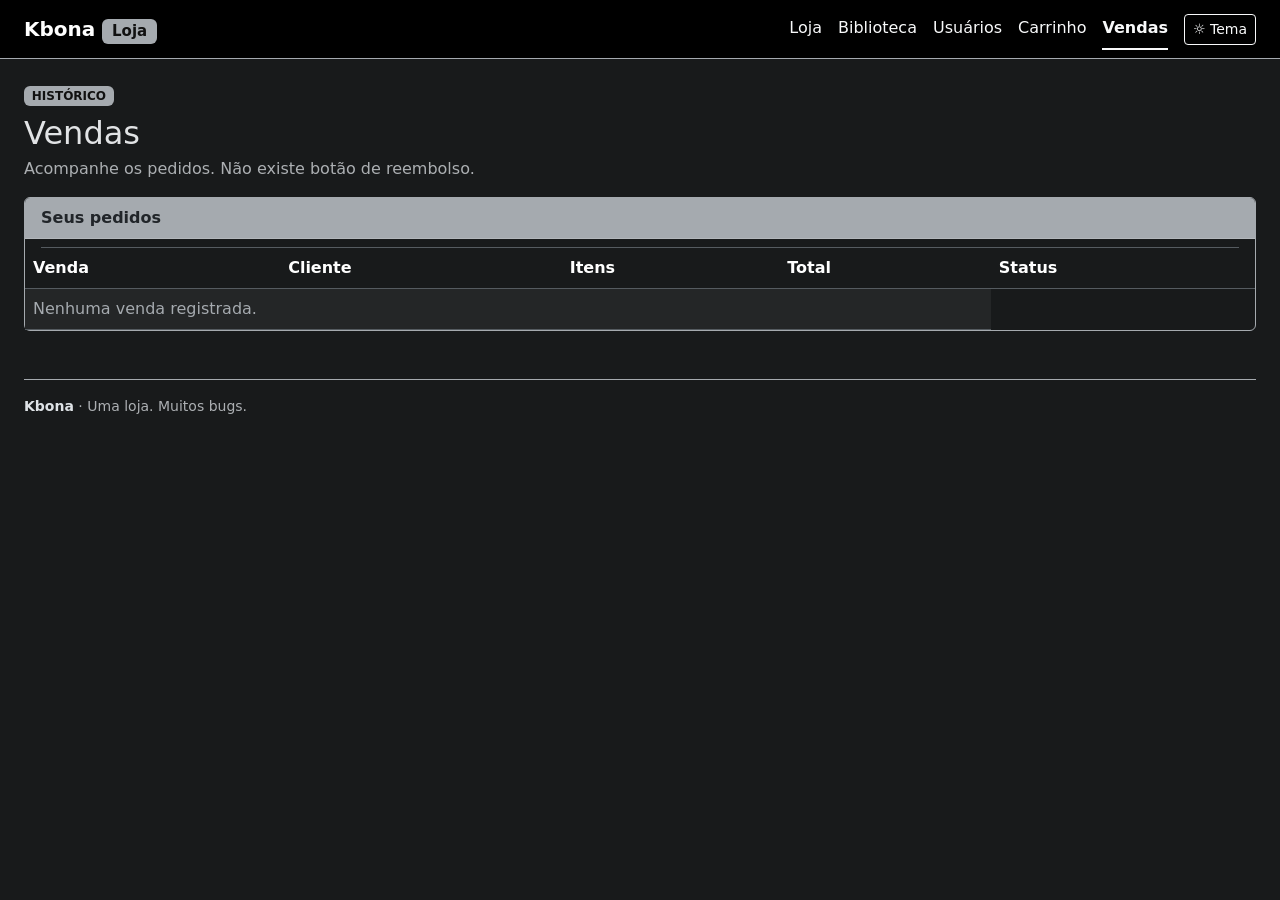
<file: vendas.html>
<!doctype html>
<html lang="pt-BR" data-bs-theme="dark">
<head>
  <meta charset="UTF-8">
  <meta name="viewport" content="width=device-width, initial-scale=1.0">
  <meta name="theme-color" content="#181a1b">
  <meta name="description" content="Kbona -- Loja de Compras">
  <title>Kbona · Vendas</title>

  <link href="https://cdn.jsdelivr.net/npm/bootstrap@5.3.3/dist/css/bootstrap.min.css" rel="stylesheet">
  <link href="style.css" rel="stylesheet">
</head>
<body>
  <header class="navbar navbar-expand-lg bg-black border-bottom border-secondary sticky-top" data-bs-theme="dark">
    <div class="container-fluid px-3 px-lg-4">
      <button class="btn btn-outline-light d-lg-none me-2" type="button" data-bs-toggle="offcanvas" data-bs-target="#mobileNav" aria-controls="mobileNav" aria-label="Abrir menu">
        <span aria-hidden="true">☰</span>
      </button>
      <a class="navbar-brand fw-bold" href="index.html">Kbona <span class="badge text-bg-secondary">Loja</span></a>

      <div class="d-none d-lg-flex align-items-center gap-2 ms-auto">
        <nav class="nav nav-underline" aria-label="Navegação principal">
          <a class="nav-link text-light" data-nav-link href="index.html">Loja</a>
          <a class="nav-link text-light" data-nav-link href="produtos.html">Biblioteca</a>
          <a class="nav-link text-light" data-nav-link href="clientes.html">Usuários</a>
          <a class="nav-link text-light" data-nav-link href="carrinho.html">Carrinho</a>
          <a class="nav-link active text-light" data-nav-link href="vendas.html" aria-current="page">Vendas</a>
        </nav>
        <button id="tema" class="btn btn-sm btn-outline-light ms-2" type="button" aria-label="Alternar tema" title="Alternar tema">☼ Tema</button>
      </div>
      <button id="tema-mobile" class="btn btn-sm btn-outline-light d-lg-none ms-auto" type="button" aria-label="Alternar tema">☼</button>
    </div>
  </header>

  <div class="offcanvas offcanvas-start bg-body-tertiary" tabindex="-1" id="mobileNav" aria-labelledby="mobileNavLabel">
    <div class="offcanvas-header border-bottom border-secondary">
      <h2 class="offcanvas-title h5" id="mobileNavLabel">Kbona <span class="badge text-bg-secondary">MENU</span></h2>
      <button type="button" class="btn-close" data-bs-dismiss="offcanvas" aria-label="Fechar"></button>
    </div>
    <div class="offcanvas-body">
      <p class="small text-secondary">Escolha sua própria aventura administrativa:</p>
      <nav class="nav nav-underline flex-column gap-2" aria-label="Navegação móvel">
        <a class="nav-link" data-nav-link href="index.html">▦ Loja / Painel</a>
        <a class="nav-link" data-nav-link href="produtos.html">▣ Biblioteca / Produtos</a>
        <a class="nav-link" data-nav-link href="clientes.html">♙ Usuários / Clientes</a>
        <a class="nav-link" data-nav-link href="carrinho.html">＋ Carrinho / Combo</a>
        <a class="nav-link active" data-nav-link href="vendas.html" aria-current="page">☰ Vendas / Pedidos</a>
        <hr>
        <button id="tema-mobile-menu" class="btn btn-outline-secondary" type="button">Alternar tema</button>
      </nav>
      <p class="small text-secondary mt-4">Conexão: você está conectado. Que tecnologia.</p>
    </div>
  </div>

  <main class="container-fluid px-3 px-lg-4 py-4">
    <section id="vendas" class="page-section">
      <div class="mb-3">
        <span class="badge text-bg-secondary mb-2">HISTÓRICO</span>
        <h1 class="h2 mb-1">Vendas</h1>
        <p class="text-body-secondary mb-0">Acompanhe os pedidos. Não existe botão de reembolso.</p>
      </div>
      <div class="card border-secondary">
        <div class="card-header bg-secondary text-dark fw-bold">Seus pedidos</div>
        <div class="px-3 pt-2 overflow-x-auto"><ul class="nav nav-tabs flex-nowrap" id="abas" aria-label="Filtrar vendas por status"></ul></div>
        <div class="table-responsive">
          <table class="table table-hover table-striped align-middle mb-0">
            <thead><tr><th scope="col">Venda</th><th scope="col">Cliente</th><th scope="col">Itens</th><th scope="col">Total</th><th scope="col">Status</th></tr></thead>
            <tbody id="tv"></tbody>
          </table>
        </div>
      </div>
    </section>

    <footer class="border-top border-secondary mt-5 pt-3 pb-2 small text-body-secondary d-flex flex-column flex-md-row justify-content-between gap-2">
      <span><strong class="text-body">Kbona</strong> · Uma loja. Muitos bugs.</span>
    </footer>
  </main>

  <div id="toasts" class="toast-container position-fixed bottom-0 end-0 p-3" aria-live="polite" aria-atomic="true"></div>

  <script src="https://cdn.jsdelivr.net/npm/bootstrap@5.3.3/dist/js/bootstrap.bundle.min.js"></script>
  <script src="app.js"></script>
</body>
</html>
</file>
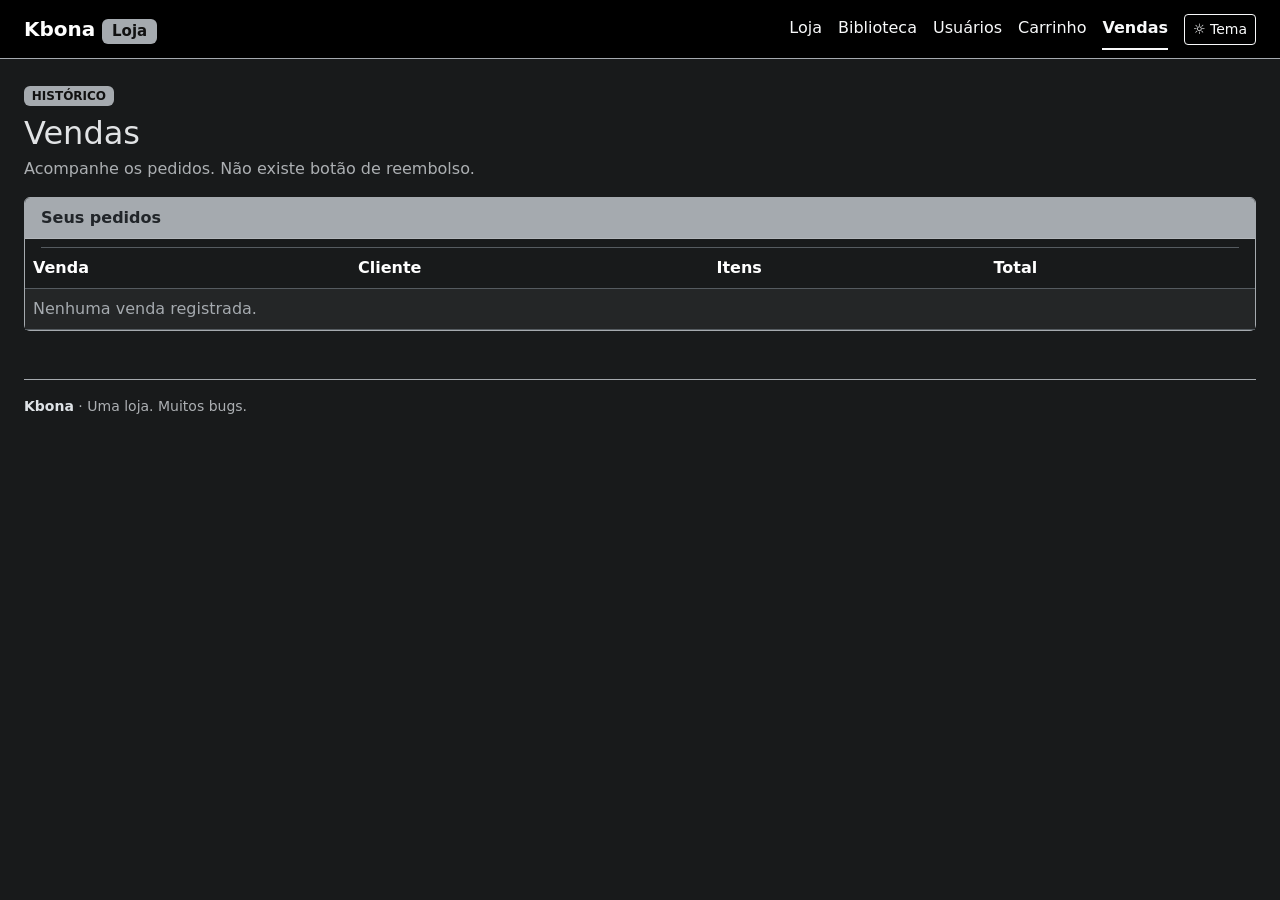
<file: Vendas.html>
<!doctype html>
<html lang="pt-BR" data-bs-theme="dark">
<head>
  <meta charset="UTF-8">
  <!-- Ajusta a página à largura do celular -->
  <meta name="viewport" content="width=device-width, initial-scale=1.0">
  <!-- Cor da barra do navegador no celular -->
  <meta name="theme-color" content="#181a1b">
  <meta name="description" content="Kbona -- Loja de Compras">
  <title>Kbona · Vendas</title>

  <link href="https://cdn.jsdelivr.net/npm/bootstrap@5.3.3/dist/css/bootstrap.min.css" rel="stylesheet">
  <link href="style.css" rel="stylesheet">
</head>
<body>
  <!-- BARRA DO TOPO (fixa): botão ☰, marca, links e botão de tema -->
  <header class="navbar navbar-expand-lg bg-black border-bottom border-secondary sticky-top" data-bs-theme="dark">
    <div class="container-fluid px-3 px-lg-4">
      <!-- Botão ☰ que abre o menu lateral (só aparece no celular) -->
      <button class="btn btn-outline-light d-lg-none me-2" type="button" data-bs-toggle="offcanvas" data-bs-target="#mobileNav" aria-controls="mobileNav" aria-label="Abrir menu">
        <span aria-hidden="true">☰</span>
      </button>
      <!-- Marca da loja; o clique volta ao painel -->
      <a class="navbar-brand fw-bold" href="index.html">Kbona <span class="badge text-bg-secondary">Loja</span></a>

      <div class="d-none d-lg-flex align-items-center gap-2 ms-auto">
        <!-- Menu do desktop; o link da página atual recebe a classe active -->
        <nav class="nav nav-underline" aria-label="Navegação principal">
          <a class="nav-link text-light" data-nav-link href="index.html">Loja</a>
          <a class="nav-link text-light" data-nav-link href="produtos.html">Biblioteca</a>
          <a class="nav-link text-light" data-nav-link href="clientes.html">Usuários</a>
          <a class="nav-link text-light" data-nav-link href="carrinho.html">Carrinho</a>
          <a class="nav-link active text-light" data-nav-link href="vendas.html" aria-current="page">Vendas</a>
        </nav>
        <!-- Alterna tema claro/escuro (desktop) -->
        <button id="tema" class="btn btn-sm btn-outline-light ms-2" type="button" aria-label="Alternar tema" title="Alternar tema">☼ Tema</button>
      </div>
      <!-- Alterna tema claro/escuro (celular) -->
      <button id="tema-mobile" class="btn btn-sm btn-outline-light d-lg-none ms-auto" type="button" aria-label="Alternar tema">☼</button>
    </div>
  </header>

  <!-- MENU LATERAL do celular (gaveta que desliza da esquerda) -->
  <div class="offcanvas offcanvas-start bg-body-tertiary" tabindex="-1" id="mobileNav" aria-labelledby="mobileNavLabel">
    <div class="offcanvas-header border-bottom border-secondary">
      <h2 class="offcanvas-title h5" id="mobileNavLabel">Kbona <span class="badge text-bg-secondary">MENU</span></h2>
      <button type="button" class="btn-close" data-bs-dismiss="offcanvas" aria-label="Fechar"></button>
    </div>
    <div class="offcanvas-body">
      <p class="small text-secondary">Escolha sua própria aventura administrativa:</p>
      <!-- Mesmos links do menu do desktop -->
      <nav class="nav nav-underline flex-column gap-2" aria-label="Navegação móvel">
        <a class="nav-link" data-nav-link href="index.html">▦ Loja / Painel</a>
        <a class="nav-link" data-nav-link href="produtos.html">▣ Biblioteca / Produtos</a>
        <a class="nav-link" data-nav-link href="clientes.html">♙ Usuários / Clientes</a>
        <a class="nav-link" data-nav-link href="carrinho.html">＋ Carrinho / Combo</a>
        <a class="nav-link active" data-nav-link href="vendas.html" aria-current="page">☰ Vendas / Pedidos</a>
        <hr>
        <!-- Alterna tema de dentro do menu lateral -->
        <button id="tema-mobile-menu" class="btn btn-outline-secondary" type="button">Alternar tema</button>
      </nav>
      <p class="small text-secondary mt-4">Conexão: você está conectado. Que tecnologia.</p>
    </div>
  </div>

  <!-- CONTEÚDO: tela "vendas" (cada tela agora é um arquivo .html; cabeçalho, menu e rodapé se repetem) -->
  <main class="container-fluid px-3 px-lg-4 py-4">
    <!-- TELA 5 · VENDAS: histórico de pedidos -->
    <section id="vendas" class="page-section">
      <div class="mb-3">
        <span class="badge text-bg-secondary mb-2">HISTÓRICO</span>
        <h1 class="h2 mb-1">Vendas</h1>
        <p class="text-body-secondary mb-0">Acompanhe os pedidos. Não existe botão de reembolso.</p>
      </div>
      <div class="card border-secondary">
        <div class="card-header bg-secondary text-dark fw-bold">Seus pedidos</div>
        <!-- Abas de filtro por status (geradas pelo JS) -->
        <div class="px-3 pt-2 overflow-x-auto"><ul class="nav nav-tabs flex-nowrap" id="abas" aria-label="Filtrar vendas por status"></ul></div>
        <div class="table-responsive">
          <table class="table table-hover table-striped align-middle mb-0">
            <thead><tr><th scope="col">Venda</th><th scope="col">Cliente</th><th scope="col">Itens</th><th scope="col">Total</th></tr></thead>
            <!-- Linhas da tabela de vendas (JS) -->
            <tbody id="tv"></tbody>
          </table>
        </div>
      </div>
    </section>

    <!-- RODAPÉ -->
    <footer class="border-top border-secondary mt-5 pt-3 pb-2 small text-body-secondary d-flex flex-column flex-md-row justify-content-between gap-2">
      <span><strong class="text-body">Kbona</strong> · Uma loja. Muitos bugs.</span>
    </footer>
  </main>

  <!-- Área das notificações (toasts), canto inferior direito -->
  <div id="toasts" class="toast-container position-fixed bottom-0 end-0 p-3" aria-live="polite" aria-atomic="true"></div>

  <!-- Bootstrap JS (modais, menu lateral, toasts); vem antes do app.js -->
  <script src="https://cdn.jsdelivr.net/npm/bootstrap@5.3.3/dist/js/bootstrap.bundle.min.js"></script>
  <!-- Nosso JS, o mesmo em todas as páginas: cada id pode não existir na página atual -->
  <script src="app.js"></script>
</body>
</html>
</file>
<file: style.css>
[data-bs-theme="dark"] {
  --bs-body-bg: #181a1b;            
  --bs-body-color: #e1e3e5;         
  --bs-secondary-rgb: 165, 170, 175; 
  --bs-border-color: #555b60;       
  --bs-tertiary-bg: #292d31;        
}

[data-bs-theme="dark"] .text-bg-secondary {
  color: #111 !important;
}

[data-bs-theme="light"] .btn-light {
  --bs-btn-color: #fff;
  --bs-btn-bg: #212529;
  --bs-btn-border-color: #212529;
  --bs-btn-hover-color: #fff;
  --bs-btn-hover-bg: #424649;
  --bs-btn-hover-border-color: #373b3e;
  --bs-btn-active-color: #fff;
  --bs-btn-active-bg: #4d5154;
  --bs-btn-active-border-color: #373b3e;
}

.table th,
.table td {
  vertical-align: middle;
  white-space: nowrap;
}

@media (max-width: 575.98px) {
  main.container-fluid {
    padding-left: .75rem !important;
    padding-right: .75rem !important;
  }
}
</file>
